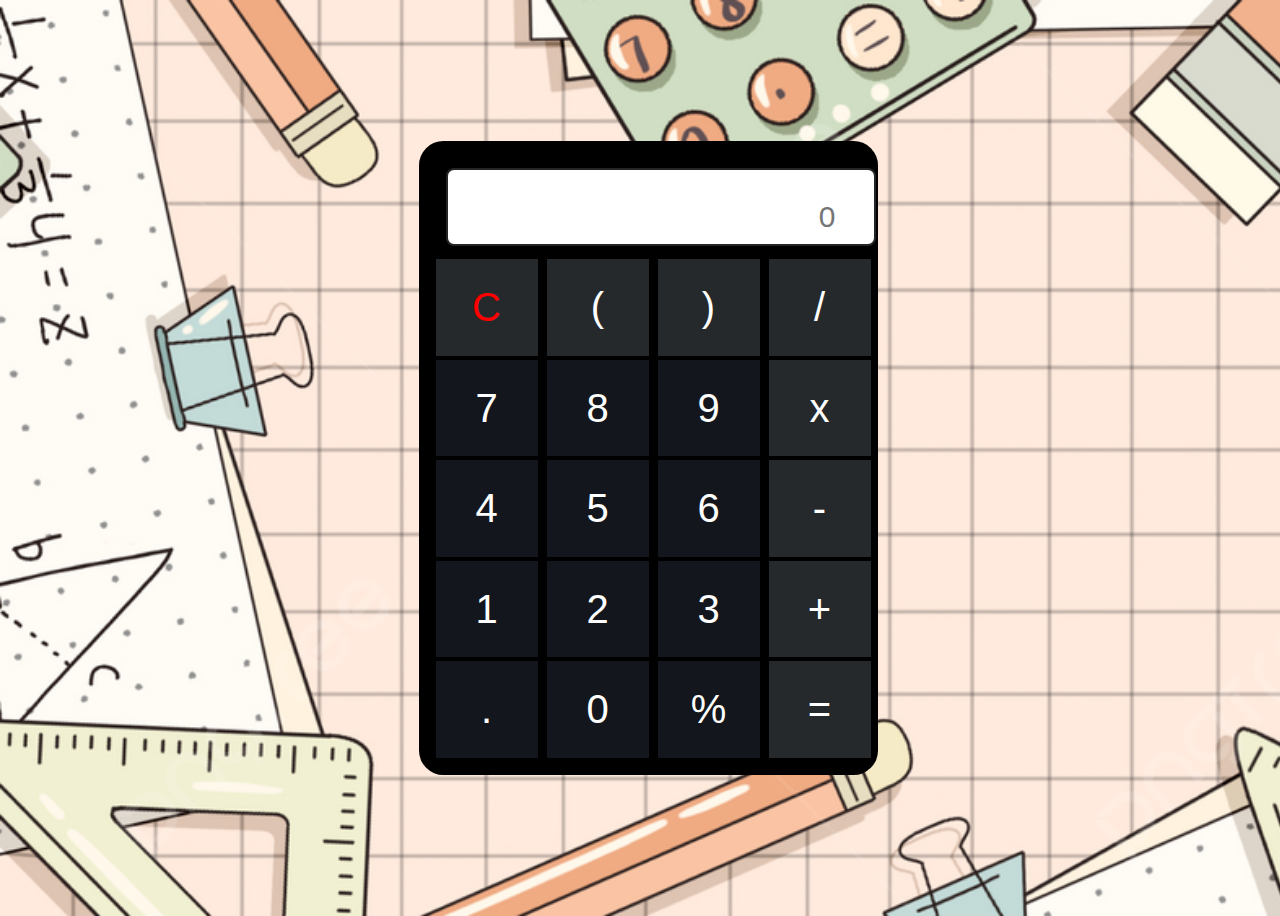
<file: calculator/indx.html>
<!DOCTYPE html>
<html> 
<head>
    <meta charset="UTF-8">
    <meta http-equiv="X-UA-Compatible" content="IE=edge">
    <meta name="viewport" content="width=device-width, initial-scale=1.0">
    <link rel="stylesheet" type="text/css" href="style.css">
</head>
<body>    
    <div id="container" class="container">
        <form name="calculator">
            <div class="wrapper">
                <div class="InputArea">
                    <input id="inputBox" type="text" name="userInput" placeholder="0" disabled/>
                </div>
                <div class="buttons">
                    <div class="btnC btnr1">
                        <input id="ButtonC" type="button" value="C" />
                    </div>
                    <div class="btnMod btnr1">
                        <input id="Button(" type="button" value="(" />
                    </div>
                    <div class="btnSign btnr1">
                        <input id="Button)" type="button" value=")" />
                    </div>
                    <div class="btnD btnr1">
                        <input id="Button/" type="button" value="/" />
                    </div>
                    <div class="btn7 btnr2">
                        <input id="Button7" type="button" value="7" />
                    </div>
                    <div class="btn8 btnr2">
                        <input id="Button8" type="button" value="8" />
                    </div>
                    <div class="btn9 btnr2">
                        <input id="Button9" type="button" value="9" />
                    </div>
                    <div class="btnX btnr1">
                        <input id="Button*" type="button" value="x" />
                    </div>
                    <div class="btn4 btnr2">
                        <input id="Button4" type="button" value="4" />
                    </div>
                    <div class="btn5 btnr2">
                        <input id="Button5" type="button" value="5" />
                    </div>
                    <div class="btn6 btnr2">
                        <input id="Button6" type="button" value="6" />
                    </div>
                    <div class="btnM btnr1">
                        <input id="Button-" type="button" value="-" />
                    </div>
                    <div class="btn1 btnr2">
                        <input id="Button1" type="button" value="1" />
                    </div>
                    <div class="btn2 btnr2">
                        <input id="Button2" type="button" value="2" />
                    </div>
                    <div class="btn3 btnr2">
                        <input id="Button3" type="button" value="3" />
                    </div>
                    <div class="btnAdd btnr1">
                        <input id="Button+" type="button" value="+" />
                    </div>
                    <div class="btnDecimal btnr2">
                        <input id="Button." type="button" value="." />
                    </div>
                    <div class="btn0 btnr2">
                        <input id="Button0" type="button" value="0" />
                    </div>
                    <div class="btnBack btnr2">
                        <input id="Button%" type="button" value="%" />
                    </div>
                    <div class="btnEq btnr1">
                        <input id="Button=" type="button" value="=" />
                    </div>
                </div>
            </div>
        </form>
        <br/>
        <br/>
        <br/>
    </div>
    <script type="text/javascript" src="script.js"></script>
</body>
</html>
</file>
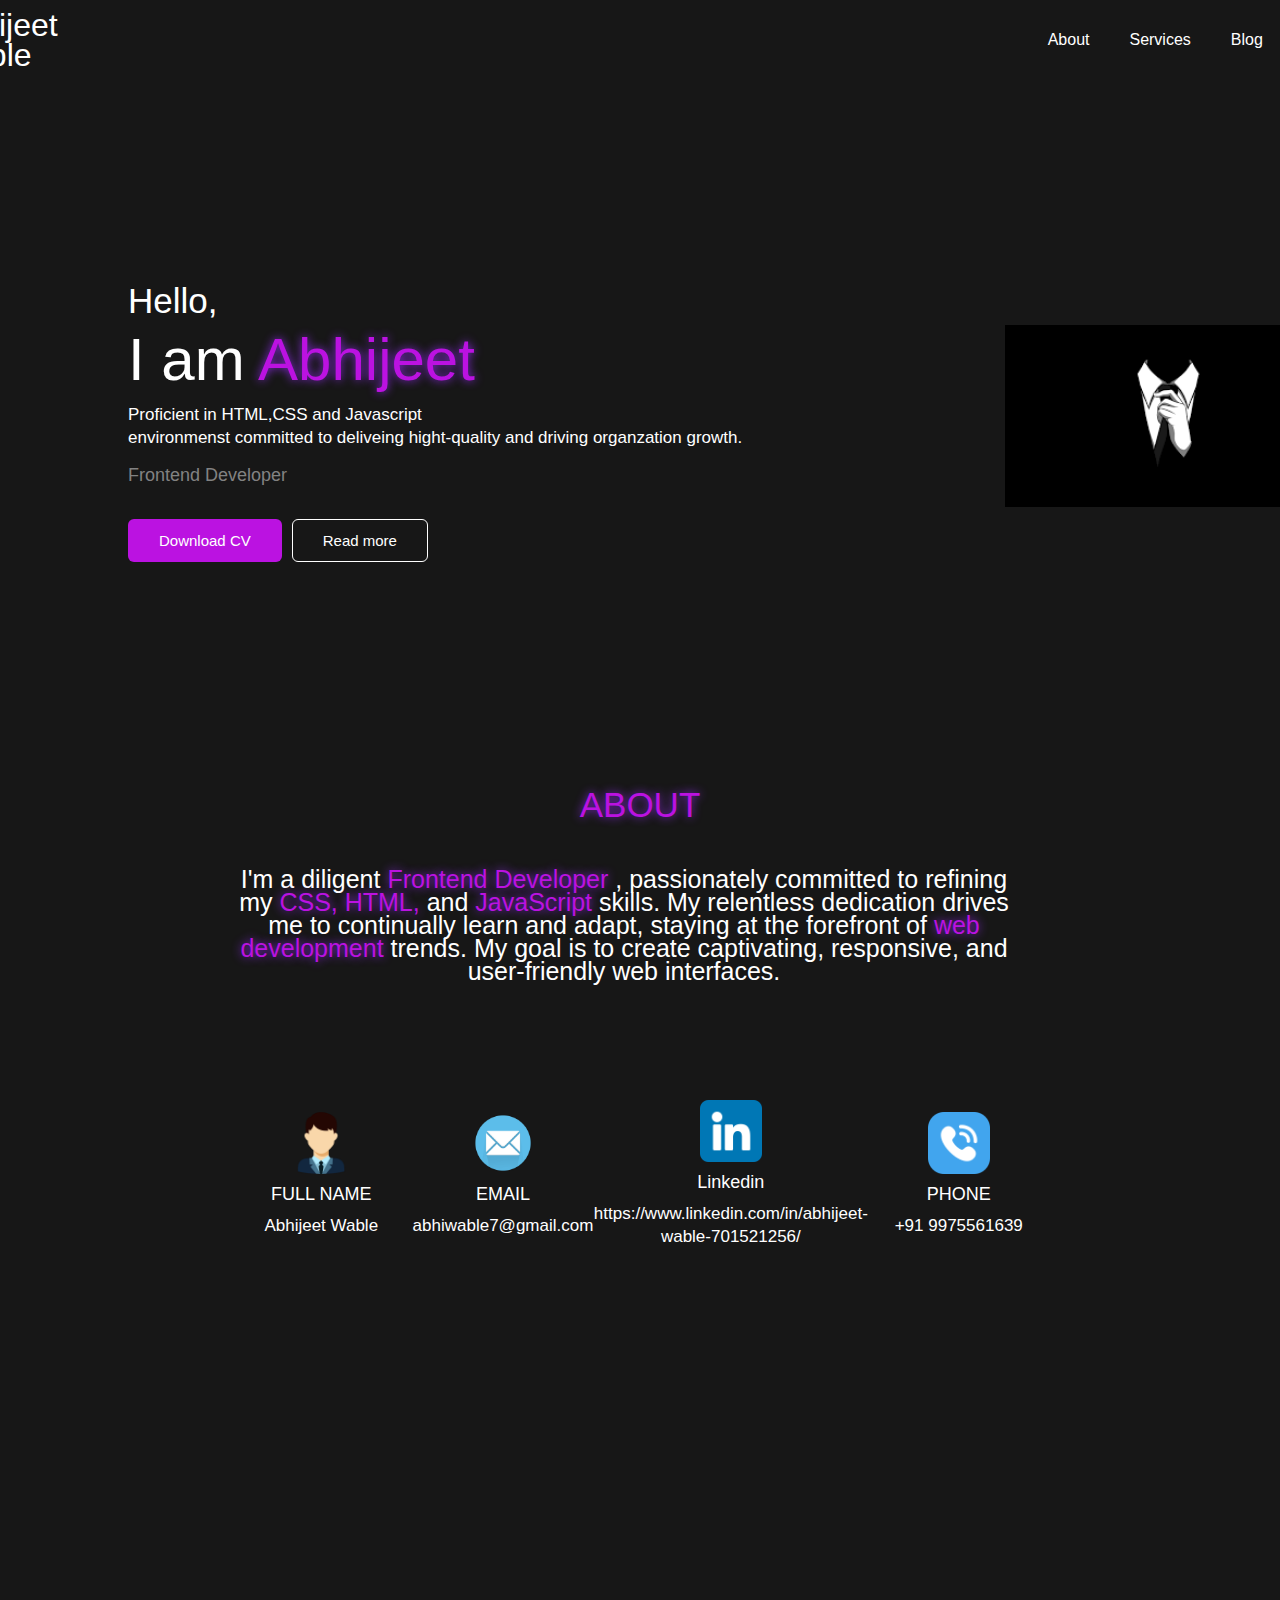
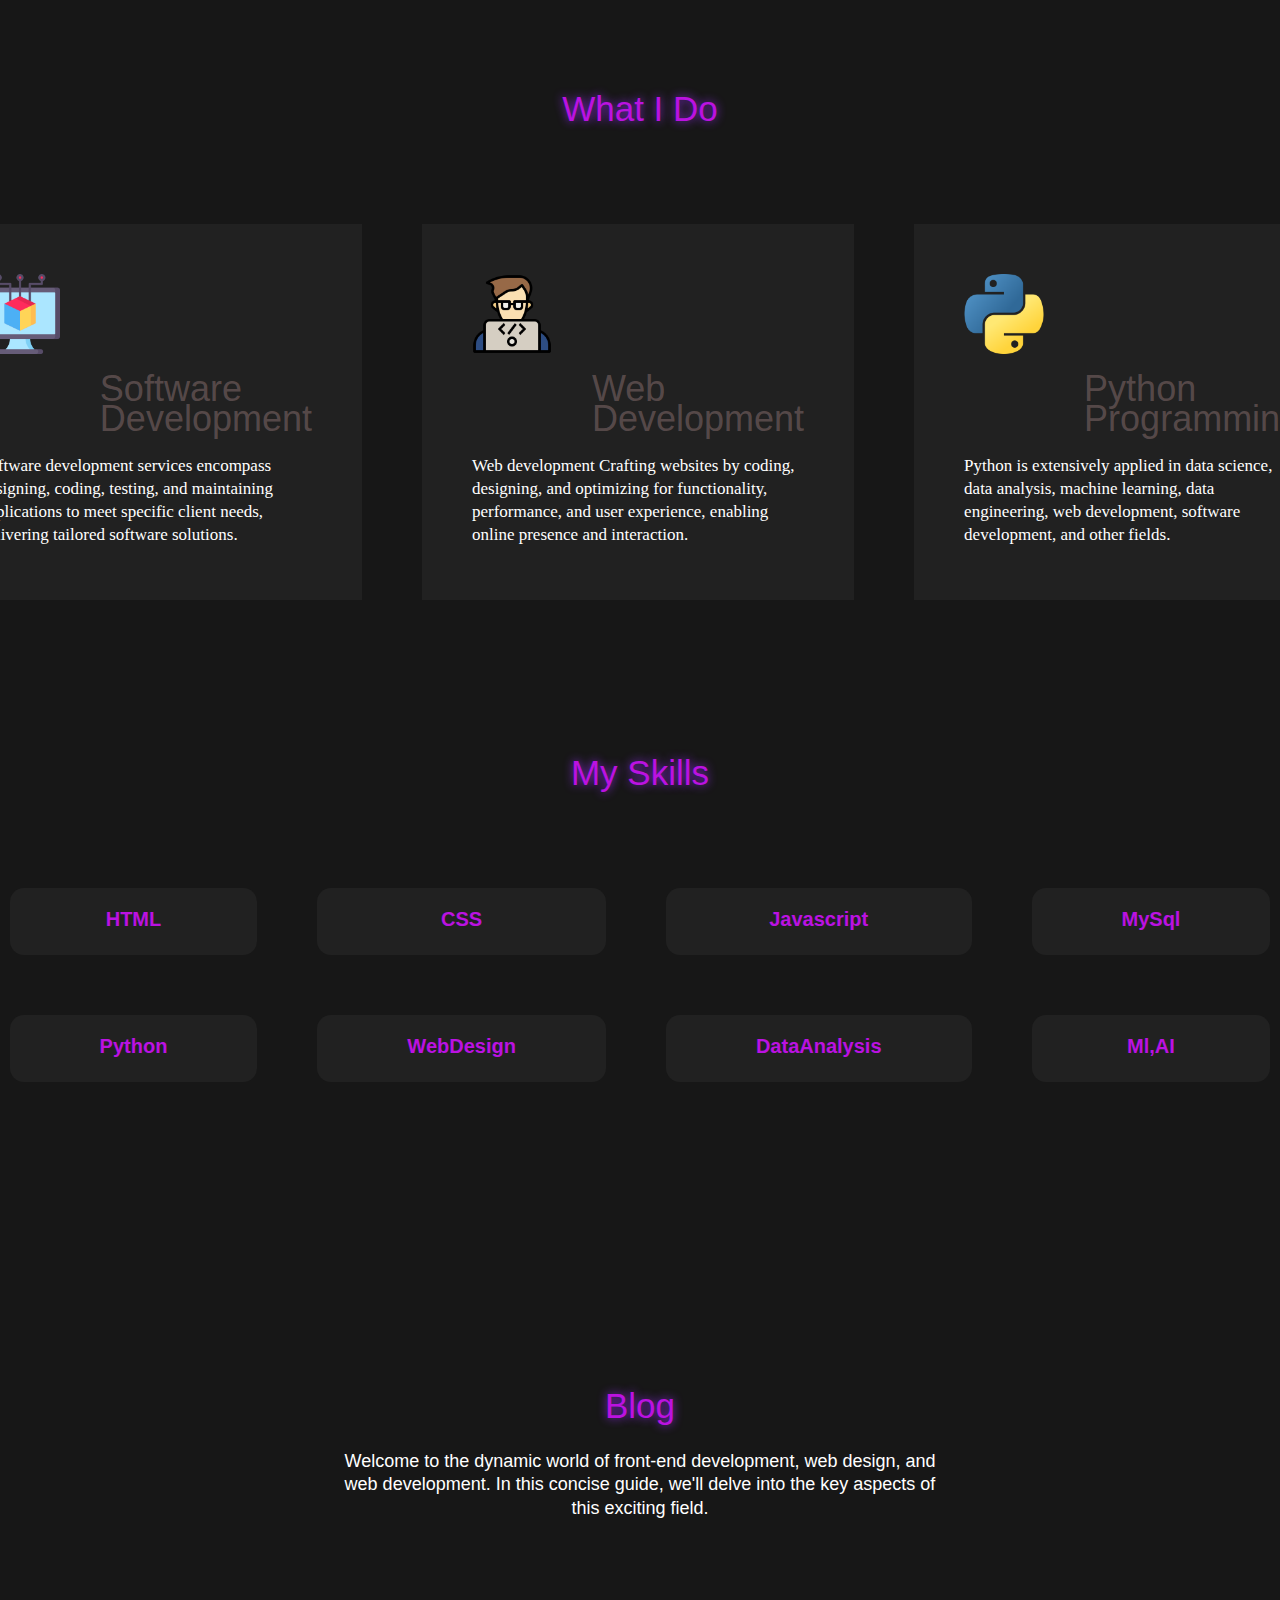
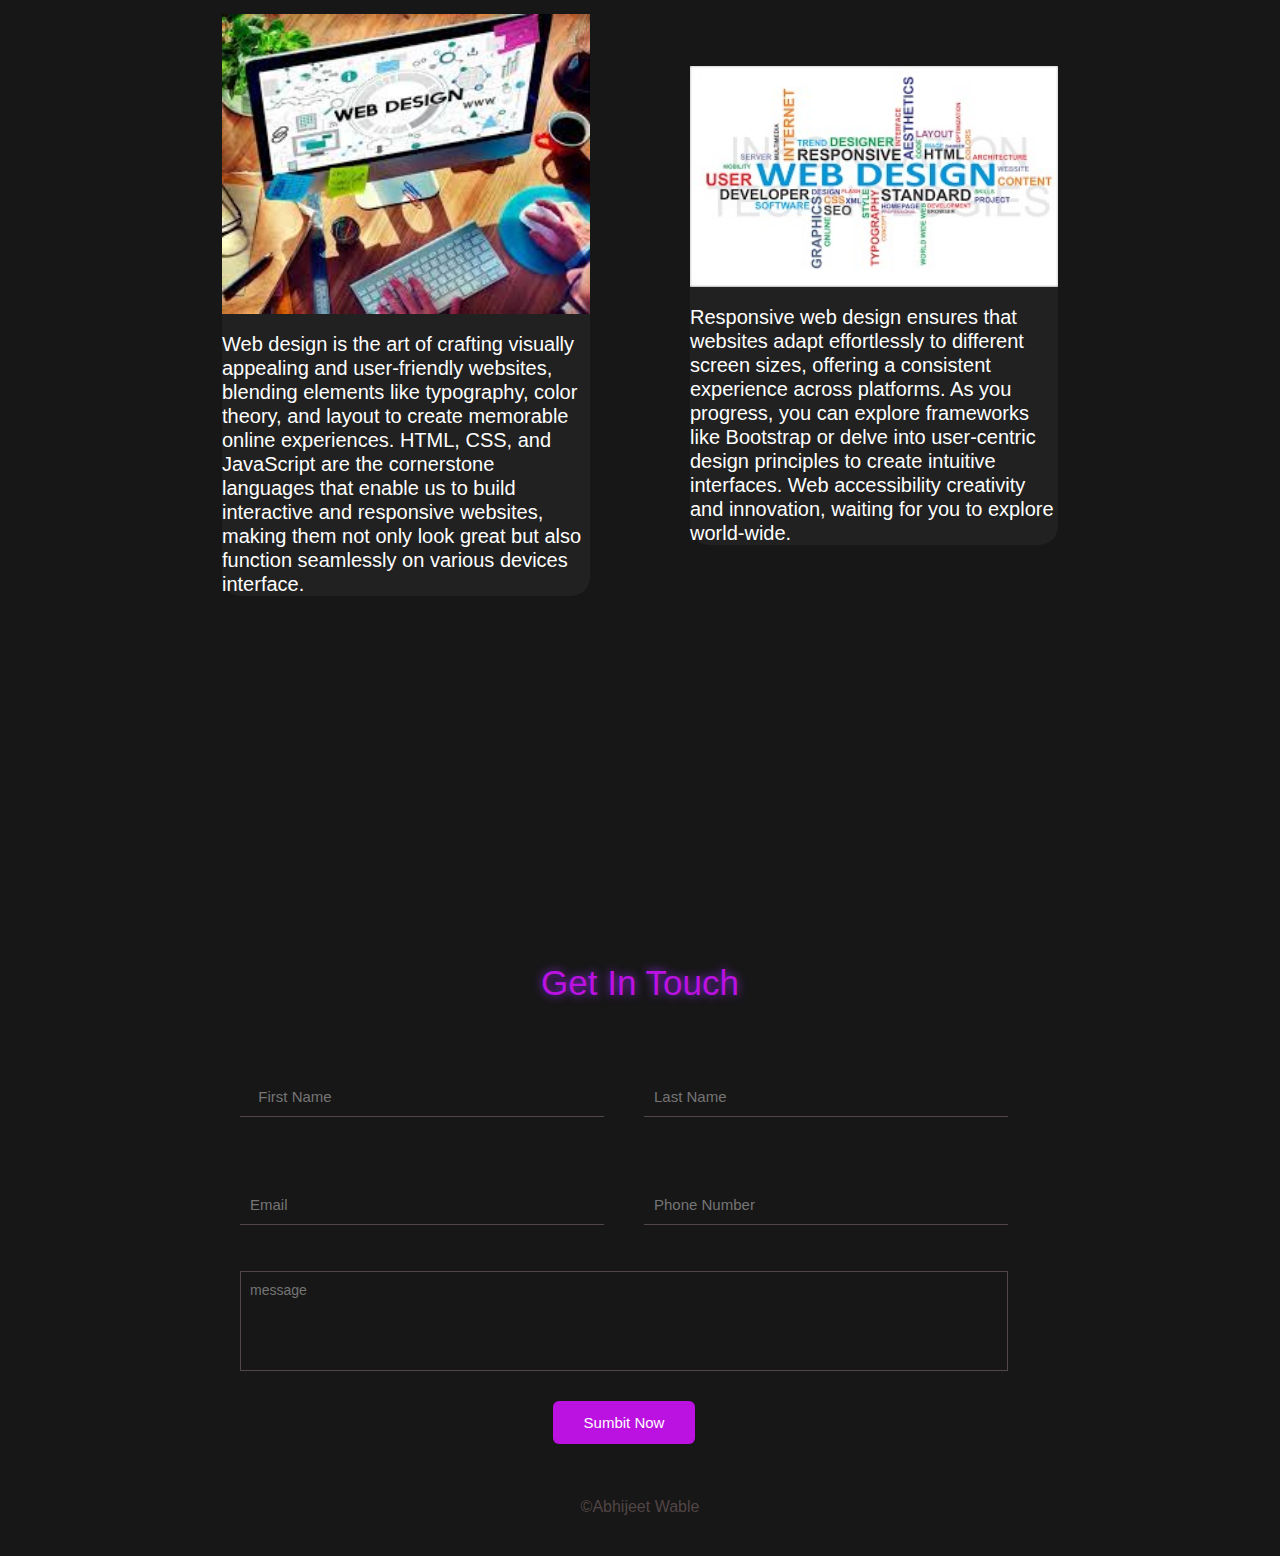
<file: portfilio/protofolio.html>
<!DOCTYPE html>
<html lang="en">

<head>
    <meta charset="UTF-8">
    <meta name="viewport" content="width=device-width, initial-scale=1.0">
    <link rel="stylesheet" href="app.css">
    <link rel="stylesheet" href="https://cdnjs.cloudflare.com/ajax/libs/font-awesome/6.4.2/css/all.min.css"/>
    <title>Portfolio</title>
</head>
<body>
    <nav>
        <div class="container nav-container">
            <a href="" class="logo">
                <h2>Abhijeet Wable</h2>
            </a>
            <ul>
                <li><a href="#About">About </a></li>
                <li><a href="#Services">Services</a></li>
                <li><a href="#Blog">Blog</a></li>
                <li><a href="#Contact">Contact </a></li>

            </ul>
        </div>
    </nav>
    <header>
        <div class="header-container container">
            <div class="header-left">
                <h1>
                    Hello,

                    <p class="name"> I am <span>Abhijeet</span></p>
                </h1>
                <p>Proficient in HTML,CSS and Javascript<br> environmenst
                    committed to deliveing hight-quality and driving organzation growth.
                </p>

                <h5>Frontend Developer</h5>
                <br>
                <div class="header-action-aria">
                    <a href="cv.pdf" download class="btn btn-primary">Download CV</a>
                    <a href="" class="btn">Read more</a>
                </div>
            </div>
            <div class="header-right">
                <img src="pic.png" alt="">
            </div>
    </header>

    <section id="About">
        <h1><span>ABOUT</span></h1>
        <div class="container about-container">
            <p>I'm a diligent <span>Frontend Developer </span>, passionately committed to refining my <span> CSS, HTML,
                </span> and <span> JavaScript</span> skills. My
                relentless dedication drives me to continually learn and adapt, staying at the forefront of <span>web
                    development</span> trends. My goal is to create captivating, responsive, and user-friendly web
                interfaces.</p>
        </div>
        <div class="about-content">
            <article class="about-article">
                <img src="man.png" alt="">
                <h5>FULL NAME</h5>
                <p>Abhijeet Wable</p>

            </article>
            <article class="about-article">
                <img src="email.png" alt="">
                <h5>EMAIL</h5>
                <p>abhiwable7@gmail.com </p>

            </article>
            <article class="about-article">
                <img src="linkedin.png" alt="">
                <h5>Linkedin</h5>
                <p>https://www.linkedin.com/in/abhijeet-wable-701521256/</p>

            </article>
            <article class="about-article">
                <img src="telephone-call.png" alt="">
                <h5>PHONE </h5>
                <p>+91 9975561639</p>

            </article>
        </div>
    </section>
    <section id="Services">
        <h1><span>What I Do</span></h1>

        <div class="container services-container">
            <article class="services-article">
                <img src="software.png" alt="">
                <h2>Software Development</h2>
                <p>Software development services encompass designing, coding, testing, and maintaining applications to
                    meet specific client needs, delivering tailored software solutions.</p>
            </article>
            <article class="services-article">
                <img src="coding.png" alt="">
                <h2>Web
                    Development</h2>
                <p>Web development

                    Crafting websites by coding, designing, and optimizing for functionality, performance, and user
                    experience, enabling online presence and interaction.</p>
            </article>
            <article class="services-article">
                <img src="python.png" alt="">
                <h2>Python Programming</h2>
                <p>

                 Python is extensively applied in data science, data analysis, machine learning, data engineering, web development, software development, and other fields.</p>
            </article>
        </div>
    </section>

    <section id="skills">
        <h1> <span>My Skills</span></h1>
        <div class="container skills-container">
            <article class="skill-article">

                <h4>HTML </h4>
            </article>
            <article class="skill-article">

                <h4>CSS</h4>
            </article>
            <article class="skill-article">

                <h4>Javascript</h4>
            </article>
            <article class="skill-article">

                <h4>MySql</h4>
            </article>
            <article class="skill-article">

                <h4>Python</h4>
            </article>
            <article class="skill-article">

                <h4>WebDesign</h4>
            </article>
            <article class="skill-article">

                <h4>DataAnalysis</h4>
            </article>
            <article class="skill-article">

                <h4>Ml,AI</h4>
            </article>

        </div>
    </section>


    <section id="Blog">
        <div class="row">
            <div class="header">
                <h1><span>Blog</span></h1>
                <p>Welcome to the dynamic world of front-end development, web design, and web development. In this
                    concise guide, we'll delve into the key aspects of this exciting field.</p>
            </div>
            <div class="content">
                <div class="card">

                    <img src="web design (1).jpg" alt="">
                    <br>
                    <p>
                        Web design is the art of crafting visually appealing and user-friendly websites, blending
                        elements like typography, color theory, and layout to create memorable online experiences. HTML,
                        CSS, and JavaScript are the cornerstone languages that enable us to build interactive and
                        responsive websites, making them not only look great but also function seamlessly on various
                        devices interface.

                    </p>
                </div>
                <div class="card">

                    <img src="web design (2).jpg" alt="">
                    <br>
                    <p>
                        Responsive web design ensures that websites adapt effortlessly to different screen sizes,
                        offering a consistent experience across platforms. As you progress, you can explore frameworks
                        like Bootstrap or delve into user-centric design principles to create intuitive interfaces. Web
                        accessibility creativity and innovation, waiting for you to explore world-wide.

                    </p>
                </div>
            </div>
        </div>
    </section>
    <section id="Contact">
        <h1> <span>Get In Touch</span></h1>
        <div class="contatact-container container">
            <form>
                <div class="form-top">
                    <input type="text" placeholder="  First Name" required>
                    <input type="text" placeholder="Last Name" required>
                    <input type="email" placeholder="Email" required>
                    <input type="number" placeholder="Phone Number" required>

                </div>
                <div class="form-bottom">
                    <textarea name="message" placeholder="message"></textarea>
                    <button type="submit" class="btn btn-primary">Sumbit Now</button>
                </div>
            </form>
        </div>
    </section>
    <footer>
        &copy;Abhijeet Wable

    </footer>
    <script src="script.js"></script>

</body>
</html>
</file>
<file: calculator/style.css>
.wrapper {
    display: grid;
    height: 600px;
    grid-template-rows: 100px 1fr;
    grid-template-columns: 1fr;
    grid-gap: 1px;
    
  }
  
  .buttons {
    display: grid;
    grid-template-rows: repeat(5, 1fr);
    grid-template-columns: repeat(4, 1fr);
    grid-gap: 4px;

  }

  .container {
    width: 425px;
    height: 600px;
    border: 2px solid black;
    border-radius: 10px;
    background-color: #000000;
    margin: 0 auto;
    padding: auto;
    box-shadow: 0px 0px 0px 15px rgba(0, 0, 0, 2);
  }
  
  .inputArea {
    background-color: #71fb78;
    grid-column: 1/2;
    display: block;
  }
  
  input[type="text"] {
    box-sizing: border-box;
    margin-top: 10px;
    margin-left: 10px;
    padding-top: 30px;
    padding-right: 38px;
    padding-bottom: 10px;
    font-size: 30px;
    background-color: rgb(255, 255, 255);
    text-align: right;
    border: 2px solid rgb(37, 37, 37);
    border-radius: 8px;
  }
 
  input[type="text"]:disabled {
    color:#000000;
  }
  
  .btnr1 {
    background: #25292c;
    text-align: center;
    width: 102px;
  }
  
  .btnr2 {
    background: #13171d;
    text-align: center;
    width: 102px;
  }
  
  .btnr1 > input {
    background: transparent;
    border: none;
    justify-content: center;
    align-self: end;
    color: white;
    font-size: 2.5em;
    margin-top: 25px;
  }
  
  .btnr2 > input {
    background: transparent;
    border: none;
    justify-content: center;
    align-self: end;
    color: white;
    font-size: 2.5em;
    margin-top: 25px;
  }
  
  .btnC > input {
    color: #ff0000 !important;
  }

  body{
    width: 100%;
    height: 100vh;
    background: url('newpic.jpg')no-repeat;
    background-size: cover;
    display: flex;
    justify-content: center;
    align-items: center;
    font-size: 1rem;
  }
</file>
<file: portfilio/app.css>
* {
    margin: 0;
    padding: 0;
    box-sizing: border-box;
    text-decoration: none;
    list-style: none;
    font-family: 'Trebuchet MS', 'Lucida Sans Unicode', 'Lucida Grande', 'Lucida Sans', Arial, sans-serif;
    outline: none;
}
:root{
    --color-white:#ffffff;
    --color-light:#828282;
    --color-primary:#bb12e1;
    --color-dark:#212121;
    --color-border:#7e686895;
    --color-bg:#171717;

}
body
{
    background: var(--color-bg);
    color: var(--color-white);
}
h1{
    font-size: 35px;
    font-weight: 400;
    color: white;
    line-height: 30px;
    margin: 1rem 0;
    
    
 }
h2{
    font-size: 36px;
    font-weight: 500;
    line-height: 30px;
    color:var(--color-border);
    margin-left: 120px ;
}
h4{
    font-size: 20px;
    font-weight: 600;
    line-height: 31px;
    color:var(--color-primary);

}
h5{
    font-size: 18px;
    font-weight: 500;
    line-height: 20px;
    color:white;

}
p{
    color:var(--color-white);
    font-size: 17px;
    line-height: 23px;
}
.btn{
    
    display: inline-block;
    width: fit-content;
    border: 1px solid white;
    padding: 12px 30px;
    font-size: 15px;
    font-weight: 500;
    transition: .4s ease;
    color:#ffff;
    border-radius: 6px;
}
.btn:hover{
    background: white;
    color: var(--color-bg);
    border-color:transparent ;
}
.btn-primary{
    background: var(--color-primary);
    border-color: transparent;
    
}
.container{
    max-width: 160px;
    width: 90%;
    margin: 0 auto;
    
}
nav{
    height: 5rem;
    width: 100%;
    position: static ;
    top:0;
    right: 0;
    
}
.nav-container  {
  
  height: 100%;
  justify-content: center;
  align-items: center;
  display: flex;

}

ul {
    display: block;
    list-style-type: disc;
    margin-block-start: 1em;
    margin-block-end: 1em;
    margin-inline-start: 950px;
    margin-inline-end:100px;
    padding-inline-start: 40px;
    
}
.logo h2{
    color: white;
    font-size: 32px;
}
.nav-container ul{
    display: flex;
    align-items: center;
    gap:40px;
}
.nav-container ul li a{
    color: #ffffff;
    font-size: 16px;
    font-weight: 400;
    transition: .4s ease;
    
}
.nav-container ul li a:hover{
    color:var(--color-primary);
}
span{
     
    color: var(--color-primary);
    text-shadow:0 0 10px blueviolet;
    
}
header{
    margin-top: 190px;
}
.header-container{
    display: grid;
    grid-template-columns: 548% 120%;
    align-items: center;
    margin-left: 10%;
}
img{
    width: 170%;
    display: block;  
}
.header-container p{
    width: 90%;
    margin: 2rem 0 1rem;
    font-style:normal;
}
.name{
    width: 50px;
    font-size: 60px;
    font-weight: 500;
}
.header-container h5{
    margin: 1rem 0;
    color: var(--color-light);
}
.header-action-aria{
    display: flex;
    gap: 10px;
    align-items: center;
}
#About{
    padding-top:70px;
}
section>h1{
    text-align: center;
    margin-bottom: 44px;
    margin-top: 158px;
}
.about-container p{
    
    margin: 4px auto;
    width: 62%;
    position: absolute;
    margin-left: -26%;
    font-style:normal;
    font-weight: 55px;
    text-align: center;
    font-size: 25px;

    
}
.about-content{
margin-top: 600%;
display: grid;
margin: 280px 18%;
grid-template-columns: repeat(4,1fr);
justify-content: center;
align-items: center;
}
.about-article{
    display: flex;
    justify-content: center;
    align-items: center;
    flex-direction: column;
    margin: auto;
    gap: 10px;
    text-align: center;
}
.about-article img{
    width: 62px;
}
#Services{
    padding-top: 8px;
}
.services-container{
    display: grid;
    grid-template-columns: repeat(3,1fr);
    gap:60px;
    margin-top: 100px;
   justify-content: center;
}
.services-article{
    background: var(--color-dark);
    display: flex;
    flex-direction: column;
    gap: 20px;
    padding: 50px;
    border-bottom: 4px solid transparent;
}
.services-article:hover{
    border-color: var(--color-primary);
}
.services-article img{
    width: 80px;
}
.services-article p{
    font-family:'Times New Roman', Times, serif;
}
#skills{
    padding-top: -1px;
    
}
.skills-container{
    display: grid;
    grid-template-columns: repeat(4,1fr);
    gap:60px;
    margin-top: 100px;
   justify-content: center;
   text-align: center;
}
.skill-article{
    background: var(--color-dark);
    display: flex;
    flex-direction: column;
    text-align: center;
    justify-content: center;
    padding:16px 90px;
    border-radius: 14px;
    border-bottom: 4px solid transparent;
}
.skill-article:hover{
    border-color: var(--color-primary);
}
#Blog .row{
    width: 80%;
    margin: auto;
}
#Blog .row .header{
    width: 60%;
    text-align: center;
    margin: auto;
}
#Blog .row .header h1{
   padding-top: 280px;
   gap: 19px;
}
 .header h1{
  margin:29px ;
}
#Blog .row .header p{
    margin-top: 15px;
    font-size: 18px;
    line-height: 1.3;
}
.content .card img{
    width: 100% ;
    height: auto;
}
.content .card p{
    font-size: 20px;
    line-height: 1.2;
}
.content{
 display: flex;
  align-items:center;
  justify-content:space-between;
  margin: 44px;
  
}
.content .card{
    flex: 2;
    margin: 50px 50px;
    box-shadow: 0px  4px 0px rgba(0,0,0,0,1);
    background-color: #212121;
    border-radius: 19px;
}
#Contact{
    padding-top: 120px;
}
.contatact-container{
    margin-top: 80px;
}
form{
    width: 60%;
    margin: 0 auto;
    position: absolute;
    margin-left: -25%;
}
.form-top{
    display: grid;
    grid-template-columns: 1fr 1fr;
    gap:40px
}
form input{
    padding: 10px;
    background: transparent;
    margin-bottom: 30px;
    color: var(--color-light);
    border: none;
    box-shadow: 0 1px 0 0 var(--color-border);
    transition: .4s ease;
    font-size: 15px;
    line-height: 18px;
    font-weight: 500;
}
form input:focus{
    border-bottom: 1px solid blueviolet;
    color:var(--color-primary);
    box-shadow: none;
}
.form-bottom{
    display: flex;
    flex-direction: column;
    gap: 30px;
    align-items: center;
}
.form-bottom textarea{
    width: 100%;
    padding: 9px;
    height: 100px;
    background: transparent;
    resize: none;
    font-size: 14px;
    line-height: 18px;
    font-weight: 500;
    margin-top: 17px;
    border: 1px solid var(--color-border);
    color: var(--color-primary);
}
.form-bottom textarea :focus{
border-bottom: 1px solid blueviolet;
}
footer{
    margin-top:500px ;
    margin-bottom: 40px ;
    text-align: center;
    color:var(--color-border);
}
.naWinScroll{
    background: var(--color-dark);
    box-shadow: 0 0.1rem rgba(0,0,0,0,7);
}
</file>
